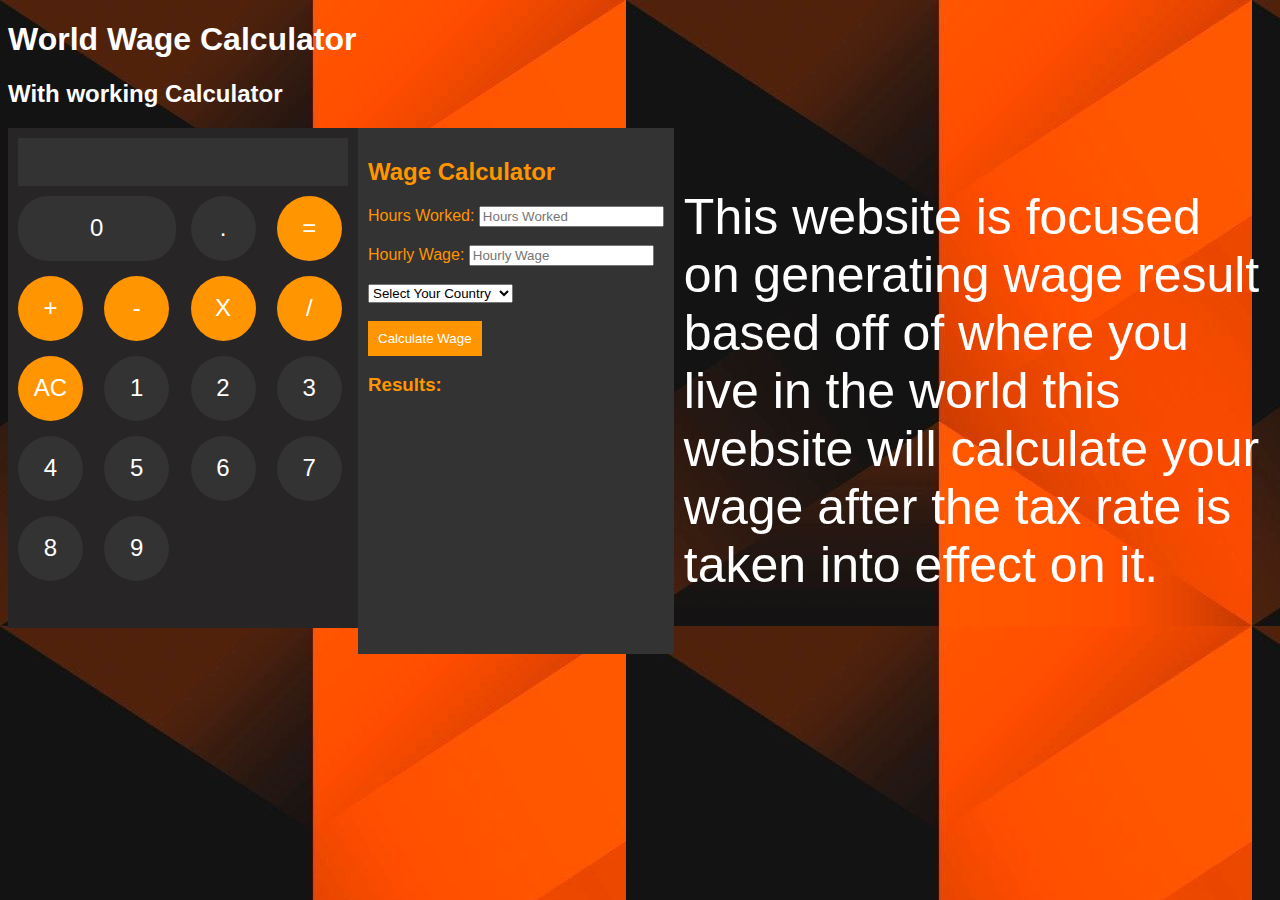
<file: index.html>
<!DOCTYPE html>
<html>
    <head>
        <link href="styles.css" rel="stylesheet">
        <title>CalcuWage</title>
        <meta name="viewport" content="width=device-width, initial-scale=1.0">
        <meta charset="UTF-8">
    </head>
    <body>
        <script src="calcu.js"></script>
        <h1 class="hv">World Wage Calculator</h1>
        <h2 class="hv">With working Calculator</h2>
        <div class="container">
            <div id="calculator">
                <input id="display" readonly></input>
                <div class="calc-keys" id="calculator-key">
                    <button type="button" class="key-zero numbers" onclick="appendToDisplay('0')">0</button>
                    <button class="numbers" onclick="appendToDisplay('.')">.</button>
                    <button class="key-operate operations" onclick="solve()">=</button>
                    <button class="key-operate operations" onclick="appendToDisplay('+')">+</button>
                    <button class="key-operate operations" onclick="appendToDisplay('-')">-</button>
                    <button class="key-operate operations" onclick="appendToDisplay('*')">X</button>
                    <button class="key-operate operations" onclick="appendToDisplay('/')">/</button>
                    <button class="key-operate operations" onclick="clr()">AC</button>
                    <button class="numbers" onclick="appendToDisplay('1')">1</button>
                    <button class="numbers" onclick="appendToDisplay('2')">2</button>
                    <button class="numbers" onclick="appendToDisplay('3')">3</button>
                    <button class="numbers" onclick="appendToDisplay('4')">4</button>
                    <button class="numbers" onclick="appendToDisplay('5')">5</button>
                    <button class="numbers" onclick="appendToDisplay('6')">6</button>
                    <button class="numbers" onclick="appendToDisplay('7')">7</button>
                    <button class="numbers" onclick="appendToDisplay('8')">8</button>
                    <button class="numbers" onclick="appendToDisplay('9')">9</button>
                </div>
            </div>
            <div class="wage">
                <h2>Wage Calculator</h2>
                <form id="wage-form">
                    <label for="hours">Hours Worked:</label>
                    <input type="number" id="hours" name="hours" placeholder="Hours Worked" required><br><br>
                    <label for="wage">Hourly Wage:</label>
                    <input type="number" id="wage" name="wage" placeholder="Hourly Wage" required><br><br>
                    <select class="dropdown" id="dropdown">
                        <option>Select Your Country</option>
                        <option>Afghanistan</option>
                        <option>Albania</option>    
                        <option>Algeria</option>
                        <option>Angola</option>
                        <option>Argentina</option>
                        <option>Armenia</option>
                        <option>Aruba</option>
                        <option>Australia</option>
                        <option>Austria</option>
                        <option>Azerbaijan</option>
                        <option>Bahamas</option>
                        <option>Bahrain</option>
                        <option>Bangladesh</option>
                        <option>Barbados</option>
                        <option>Belarus</option>
                        <option>Belguim</option>
                        <option>Bermuda</option>
                        <option>Bolivia</option>
                        <option>Bosnia and Herzeg</option>
                        <option>Botswana</option>
                        <option>Brazil</option>
                        <option>Brunei</option>
                        <option>Bulgaria</option>
                        <option>Cambodia</option>
                        <option>Cameroon</option>
                        <option>Canada</option>
                        <option>Cayman Islands</option>
                        <option>Chile</option>
                        <option>China</option>
                        <option>Colombia</option>
                        <option>Congo</option>
                        <option>Costa Rico</option>
                        <option>Croatia</option>
                        <option>Cyprus</option>
                        <option>Czech Republic</option>
                        <option>Denmark</option>
                        <option>Dominican Republic</option>
                        <option>Ecuador</option>
                        <option>Egypt</option>
                        <option>El Salvador</option>
                        <option>Equatorial Guinea</option>
                        <option>Estonia</option>
                        <option>Ethiopia</option>
                        <option>Euro area</option>
                        <option>European Union</option>
                        <option>Fiji</option>
                        <option>Finland</option>
                        <option>France</option>
                        <option>Gabon</option>
                        <option>Gambia</option>
                        <option>Germany</option>
                        <option>Ghana</option>
                        <option>Greece</option>
                        <option>Guatemala</option>
                        <option>Guinea</option>
                        <option>Honduras</option>
                        <option>Hong Kong</option>
                        <option>Hungary</option>
                        <option>IceLand</option>
                        <option>India</option>
                        <option>Indonesia</option>
                        <option>Irag</option>
                        <option>Ireland</option>
                        <option>Israel</option>
                        <option>Italy</option>
                        <option>Jamaica</option>
                        <option>Japan</option>
                        <option>Kazakhstan</option>
                        <option>Kenya</option>
                        <option>Kosovo</option>
                        <option>Kuwait</option>
                        <option>Malawi</option>
                        <option>Mexico</option>
                        <option>Morocco</option>
                        <option>Mozambique</option>
                        <option>Netherlands</option>
                        <option>New Zealand</option>
                        <option>Nigeria</option>
                        <option>Norway</option>
                        <option>Pakistan</option>
                        <option>Panama</option>
                        <option>Peru</option>
                        <option>Philippines</option>
                        <option>Portugal</option>
                        <option>Puerto Rico</option>
                        <option>Russia</option>
                        <option>Singapore</option>
                        <option>South Africa</option>
                        <option>South Korea</option>
                        <option>Spain</option>
                        <option>Suriname</option>
                        <option>Swaziland</option>
                        <option>Sweden</option>
                        <option>Switzerland</option>
                        <option>Syria</option>
                        <option>Thailand</option>
                        <option>Trinidad And Tobago</option>
                        <option>Turkey</option>
                        <option>Ukraine</option>
                        <option>United Kingdom</option>
                        <option>United States</option>
                        <option>Uruguay</option>
                        <option>Uzbekistan</option>
                        <option>Venezuela</option>
                        <option>Vietnam</option>
                        <option>Zambia</option>
                        <option>Zimbabwe</option>
                    </select><br><br>
                    <input type="submit" value="Calculate Wage" class="submit" onclick="calcuWage()">
                    <h3 id="results" class="results">Results:</h3>
                </form>
            </div>
            <div>
                <p class="description">This website is focused on generating wage result based off of where you live in the world this website will calculate your wage after the tax rate is taken into effect on it.</p>
            </div>
        </div>
    </body>
</html>
</file>
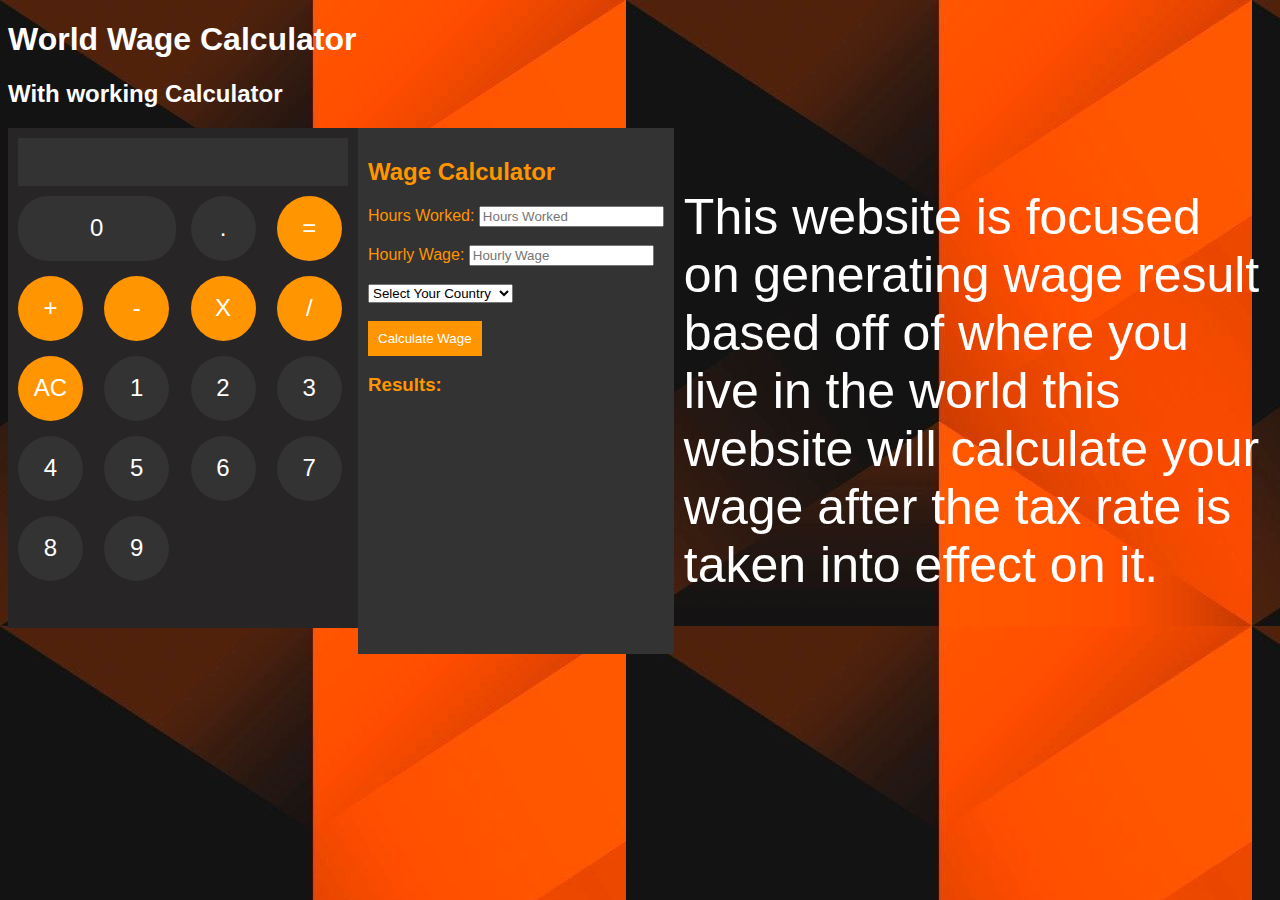
<file: wage-calculator.html>
<!DOCTYPE html>
<html>
    <head>
        <link href="styles.css" rel="stylesheet">
        <title>CalcuWage</title>
        <meta name="viewport" content="width=device-width, initial-scale=1.0">
        <meta charset="UTF-8">
    </head>
    <body>
        <script src="calcu.js"></script>
        <h1 class="hv">World Wage Calculator</h1>
        <h2 class="hv">With working Calculator</h2>
        <div class="container">
            <div id="calculator">
                <input id="display" readonly></input>
                <div class="calc-keys" id="calculator-key">
                    <button type="button" class="key-zero numbers" onclick="appendToDisplay('0')">0</button>
                    <button class="numbers" onclick="appendToDisplay('.')">.</button>
                    <button class="key-operate operations" onclick="solve()">=</button>
                    <button class="key-operate operations" onclick="appendToDisplay('+')">+</button>
                    <button class="key-operate operations" onclick="appendToDisplay('-')">-</button>
                    <button class="key-operate operations" onclick="appendToDisplay('*')">X</button>
                    <button class="key-operate operations" onclick="appendToDisplay('/')">/</button>
                    <button class="key-operate operations" onclick="clr()">AC</button>
                    <button class="numbers" onclick="appendToDisplay('1')">1</button>
                    <button class="numbers" onclick="appendToDisplay('2')">2</button>
                    <button class="numbers" onclick="appendToDisplay('3')">3</button>
                    <button class="numbers" onclick="appendToDisplay('4')">4</button>
                    <button class="numbers" onclick="appendToDisplay('5')">5</button>
                    <button class="numbers" onclick="appendToDisplay('6')">6</button>
                    <button class="numbers" onclick="appendToDisplay('7')">7</button>
                    <button class="numbers" onclick="appendToDisplay('8')">8</button>
                    <button class="numbers" onclick="appendToDisplay('9')">9</button>
                </div>
            </div>
            <div class="wage">
                <h2>Wage Calculator</h2>
                <form id="wage-form">
                    <label for="hours">Hours Worked:</label>
                    <input type="number" id="hours" name="hours" placeholder="Hours Worked" required><br><br>
                    <label for="wage">Hourly Wage:</label>
                    <input type="number" id="wage" name="wage" placeholder="Hourly Wage" required><br><br>
                    <select class="dropdown" id="dropdown">
                        <option>Select Your Country</option>
                        <option>Afghanistan</option>
                        <option>Albania</option>    
                        <option>Algeria</option>
                        <option>Angola</option>
                        <option>Argentina</option>
                        <option>Armenia</option>
                        <option>Aruba</option>
                        <option>Australia</option>
                        <option>Austria</option>
                        <option>Azerbaijan</option>
                        <option>Bahamas</option>
                        <option>Bahrain</option>
                        <option>Bangladesh</option>
                        <option>Barbados</option>
                        <option>Belarus</option>
                        <option>Belguim</option>
                        <option>Bermuda</option>
                        <option>Bolivia</option>
                        <option>Bosnia and Herzeg</option>
                        <option>Botswana</option>
                        <option>Brazil</option>
                        <option>Brunei</option>
                        <option>Bulgaria</option>
                        <option>Cambodia</option>
                        <option>Cameroon</option>
                        <option>Canada</option>
                        <option>Cayman Islands</option>
                        <option>Chile</option>
                        <option>China</option>
                        <option>Colombia</option>
                        <option>Congo</option>
                        <option>Costa Rico</option>
                        <option>Croatia</option>
                        <option>Cyprus</option>
                        <option>Czech Republic</option>
                        <option>Denmark</option>
                        <option>Dominican Republic</option>
                        <option>Ecuador</option>
                        <option>Egypt</option>
                        <option>El Salvador</option>
                        <option>Equatorial Guinea</option>
                        <option>Estonia</option>
                        <option>Ethiopia</option>
                        <option>Euro area</option>
                        <option>European Union</option>
                        <option>Fiji</option>
                        <option>Finland</option>
                        <option>France</option>
                        <option>Gabon</option>
                        <option>Gambia</option>
                        <option>Germany</option>
                        <option>Ghana</option>
                        <option>Greece</option>
                        <option>Guatemala</option>
                        <option>Guinea</option>
                        <option>Honduras</option>
                        <option>Hong Kong</option>
                        <option>Hungary</option>
                        <option>IceLand</option>
                        <option>India</option>
                        <option>Indonesia</option>
                        <option>Irag</option>
                        <option>Ireland</option>
                        <option>Israel</option>
                        <option>Italy</option>
                        <option>Jamaica</option>
                        <option>Japan</option>
                        <option>Kazakhstan</option>
                        <option>Kenya</option>
                        <option>Kosovo</option>
                        <option>Kuwait</option>
                        <option>Malawi</option>
                        <option>Mexico</option>
                        <option>Morocco</option>
                        <option>Mozambique</option>
                        <option>Netherlands</option>
                        <option>New Zealand</option>
                        <option>Nigeria</option>
                        <option>Norway</option>
                        <option>Pakistan</option>
                        <option>Panama</option>
                        <option>Peru</option>
                        <option>Philippines</option>
                        <option>Portugal</option>
                        <option>Puerto Rico</option>
                        <option>Russia</option>
                        <option>Singapore</option>
                        <option>South Africa</option>
                        <option>South Korea</option>
                        <option>Spain</option>
                        <option>Suriname</option>
                        <option>Swaziland</option>
                        <option>Sweden</option>
                        <option>Switzerland</option>
                        <option>Syria</option>
                        <option>Thailand</option>
                        <option>Trinidad And Tobago</option>
                        <option>Turkey</option>
                        <option>Ukraine</option>
                        <option>United Kingdom</option>
                        <option>United States</option>
                        <option>Uruguay</option>
                        <option>Uzbekistan</option>
                        <option>Venezuela</option>
                        <option>Vietnam</option>
                        <option>Zambia</option>
                        <option>Zimbabwe</option>
                    </select><br><br>
                    <input type="submit" value="Calculate Wage" class="submit" onclick="calcuWage()">
                    <h3 id="results" class="results">Results:</h3>
                </form>
            </div>
            <div>
                <p class="description">This website is focused on generating wage result based off of where you live in the world this website will calculate your wage after the tax rate is taken into effect on it.</p>
            </div>
        </div>
    </body>
</html>
</file>
<file: styles.css>
* {
    font-family: "Helvetica Neue", sans-serif;
    box-sizing: border-box;
  }
  
  body {
      background-image: url(./pictures/bk.jpg);
      overflow: hidden;
  }

  
  
  .calc-text {
    margin-bottom: 20px;
    padding-left: 5px;
  }

  .calc-text p {
    width: 100%;
    font-size: 3.5rem;
    text-align: end;
    background: transparent;
    color: #fff;
    border: none;
    outline: none;
    word-wrap: break-word;
    word-break: break-all;
  }

  .numbers, .key-operate{
    background: #333333;
    color: #fff;
    font-size: 1.5rem;
    border: none;
    border-radius: 70%;
    cursor: pointer;
    height: 65px;
    width: 65px;
  }
  
  button:active, button:focus {
    filter: brightness(120%);
  }

  .calc-keys {
    display: grid;
    grid-template-columns: repeat(4, 1fr);
    grid-row-gap: 15px;
    grid-column-gap: 15px;
  }
  
  .key-zero {
    grid-column: span 2;
    width: 100%;
    border-radius: 30px;
  }
  
  .key-operate {
    background: #ff9501;
  }

  .key-others {
    background: #a6a6a6;
    color: #fff;
  }

#calculator {
  padding: 10px;
  max-width: 350px;
  max-height: 500px;
  border: none;
  background-color: rgb(39, 37, 37);
}

#display {
  padding: 10px;
  font-size: 1.5rem;
  text-align: right;
  border: none;
  margin-bottom: 10px;
  border: none;
  background-color: #333333;
  color: #fff;
}

option {
  border: none;
  background-color: #333333;
  color: whitesmoke;
}

.container {
  display: grid;
  grid-template-columns: auto auto auto;
}


.results {
  padding: 10px;
  color: #ff9501;
}

.wage {
  background-color:#333333;
  padding: 10px;
  color: #ff9501;
  max-width: 350px;
}

.submit {
  padding: 10px;
  background-color: #ff9501;
  border: none;
  color: #fff;
}

.hv {
  color: white;
  animation: move 5s infinite;
  position: relative;
}

@keyframes move {
  from {left: 0px;}
  to {left: 1000px;}
}

.description {
  padding: 10px;
  font-size: 50px;
  color: #fff;
}

.results {
  padding: 0px;
}

@media only screen and (max-width: 700px) {
  .hv {
    animation: none;
  }

  .container {
    display: flex;
    flex-direction: column;
  }

  body {
    overflow: scroll;
  }

  .description {
    font-size: 30px;
  }
}
</file>
